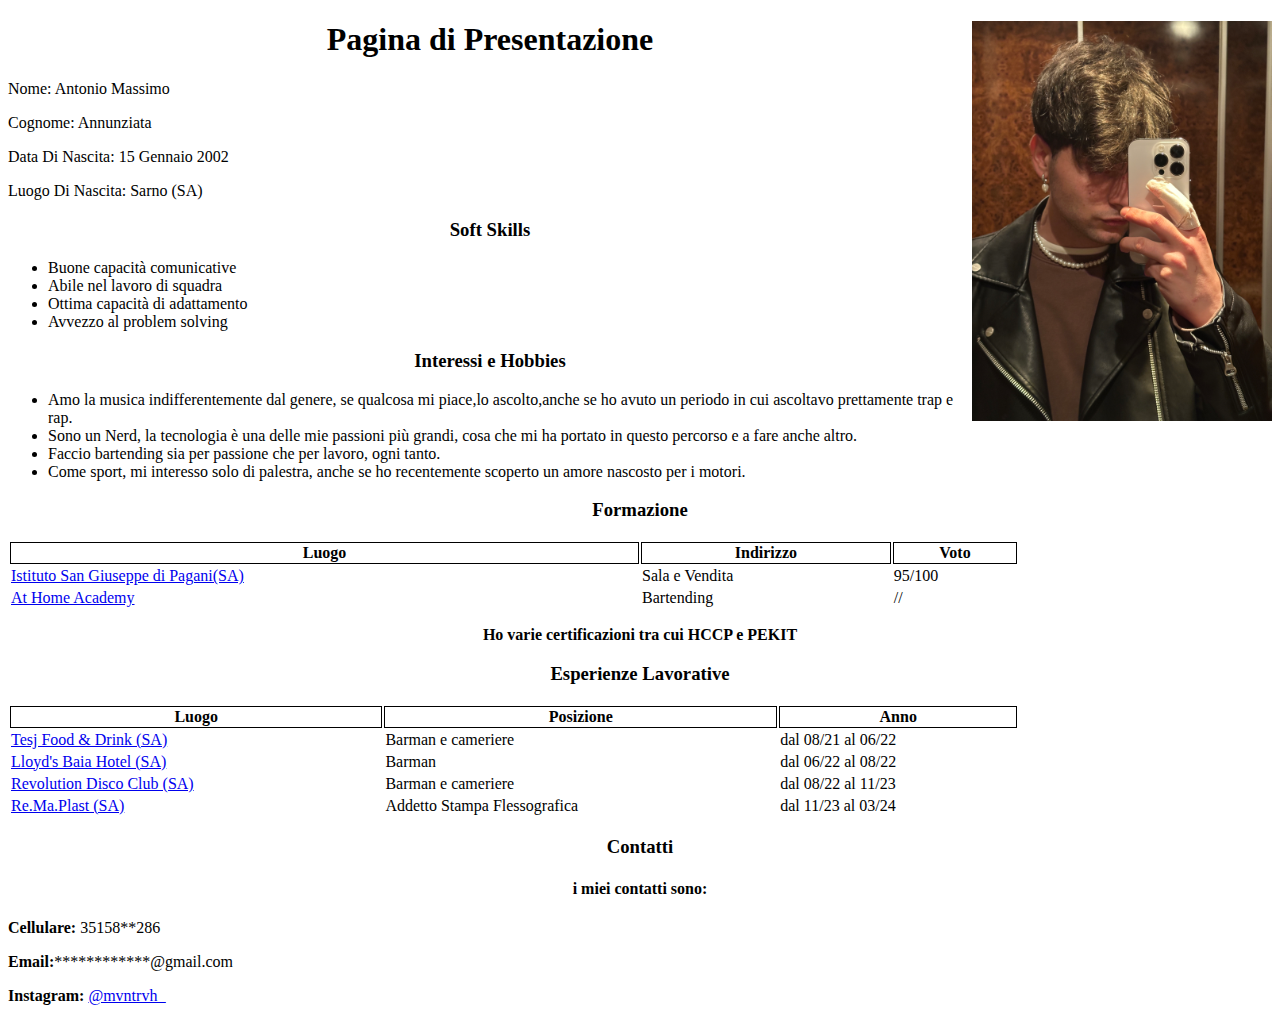
<file: Pre-corso Epicode/Challenge Epicode 1/index.html>
<!DOCTYPE html>
<html lang="en">
<head>
    <meta charset="UTF-8">
    <meta name="viewport" content="width=device-width, initial-scale=1.0">
    <title>Pagina di Presentazione</title>
</head>
<body>
    <div class="Me">
    <img src="IMG/IMG_0528.jpeg"width="300px">
    <style>
        img{
            float: right;
        }
    </style>
</div>
   <h1 style="text-align: center;">Pagina di Presentazione</h1> 
   <p>Nome: Antonio Massimo</p>
   <p>Cognome: Annunziata</p>
   <p>Data Di Nascita: 15 Gennaio 2002</p>
   <p>Luogo Di Nascita: Sarno (SA)</p>
</div>
<div>
    <h3 style="text-align: center;">Soft Skills</h3>
    <ul>
        <li>Buone capacità comunicative</li>
        <li>Abile nel lavoro di squadra</li>
        <li>Ottima capacità di adattamento</li>
        <li>Avvezzo al problem solving</li>
    </ul>
</div>
<div>
<h3 style="text-align: center;">Interessi e Hobbies</h3>
<ul>
    <li>Amo la musica indifferentemente dal genere, se qualcosa mi piace,lo ascolto,anche se ho avuto un periodo in cui ascoltavo prettamente trap e rap.</li>
    <li>Sono un Nerd, la tecnologia è una delle mie passioni più grandi, cosa che mi ha portato in questo percorso e a fare anche altro.</li>
    <li>Faccio bartending sia per passione che per lavoro, ogni tanto.</li>
    <li>Come sport, mi interesso solo di palestra, anche se ho recentemente scoperto un amore nascosto per i motori.</li>
</ul>
</div>
<div>
<h3 style="text-align: center;">Formazione</h3>
<div>
    <table width="80%">
        <tr>
        <th style="border: 1px solid;">Luogo</th> 
        <th style="border: 1px solid;">Indirizzo</th> 
        <th style="border: 1px solid;">Voto</th> 
    </tr>
    <tr>
        <td> <a href="https://www.poloformativolangella.it/istituto-paritario-san-giuseppe/">Istituto San Giuseppe di Pagani(SA)</a></td>
        <td>Sala e Vendita</td>
        <td>95/100</td>
    </tr>
    <tr>
    <td> <a href="http://athomeacademy.it/">At Home Academy</a></td>
    <td>Bartending</td>
    <td>//</td>
    </tr>
    </table>
<p style="text-align: center;"><strong>Ho varie certificazioni tra cui HCCP e PEKIT</strong></p> 
</div>
</div>
    <div>
        <h3 style="text-align: center;">Esperienze Lavorative</h3>
        <table width="80%">
            <tr>
                <th style="border: 1px solid;">Luogo</th>
                <th style="border: 1px solid;">Posizione</th>
                <th style="border: 1px solid;">Anno</th>
            </tr>
            <tr>
                <td><a href="https://restaurantguru.it/Tesj-Cafe-Sarno">Tesj Food & Drink (SA)</a></td>
                <td>Barman e cameriere</td>
                <td>dal 08/21 al 06/22</td>
            </tr>
            <tr style="border: 0.5px solid;">
                <td><a href="https://www.tripadvisor.it/Hotel_Review-g635617-d278270-Reviews-Lloyd_s_Baia_Hotel-Vietri_sul_Mare_Amalfi_Coast_Province_of_Salerno_Campania.html">Lloyd's Baia Hotel (SA)</a> </td>
                <td>Barman</td>
                <td>dal 06/22 al 08/22</td>
            </tr>
            <tr>
                <td><a href="https://www.tripadvisor.it/Restaurant_Review-g1439742-d5541919-Reviews-Revolution_Disco_Club-Pagani_Province_of_Salerno_Campania.html">Revolution Disco Club (SA)</a> </td></td>
                <td>Barman e cameriere</td>
                <td>dal 08/22 al 11/23</td>
            </tr>
            <tr>
                <td> <a href="http://www.remaplast.it/">Re.Ma.Plast (SA)</a></td>
                <td>Addetto Stampa Flessografica</td>
                <td>dal 11/23 al 03/24</td>
            </tr>
        </table>
    </div>
<div>
    <h3 style="text-align: center;">Contatti</h3>
    <h4 style="text-align: center;">i miei contatti sono:</h4>
       <p><strong>Cellulare:</strong>
         35158**286</p>
        <p> <strong>Email:</strong>************@gmail.com </p>
        <p><strong>Instagram:</strong> <a href="https://www.instagram.com/mvntrvh_/">@mvntrvh_</a></p>
</div>
</body>
</html>
</file>
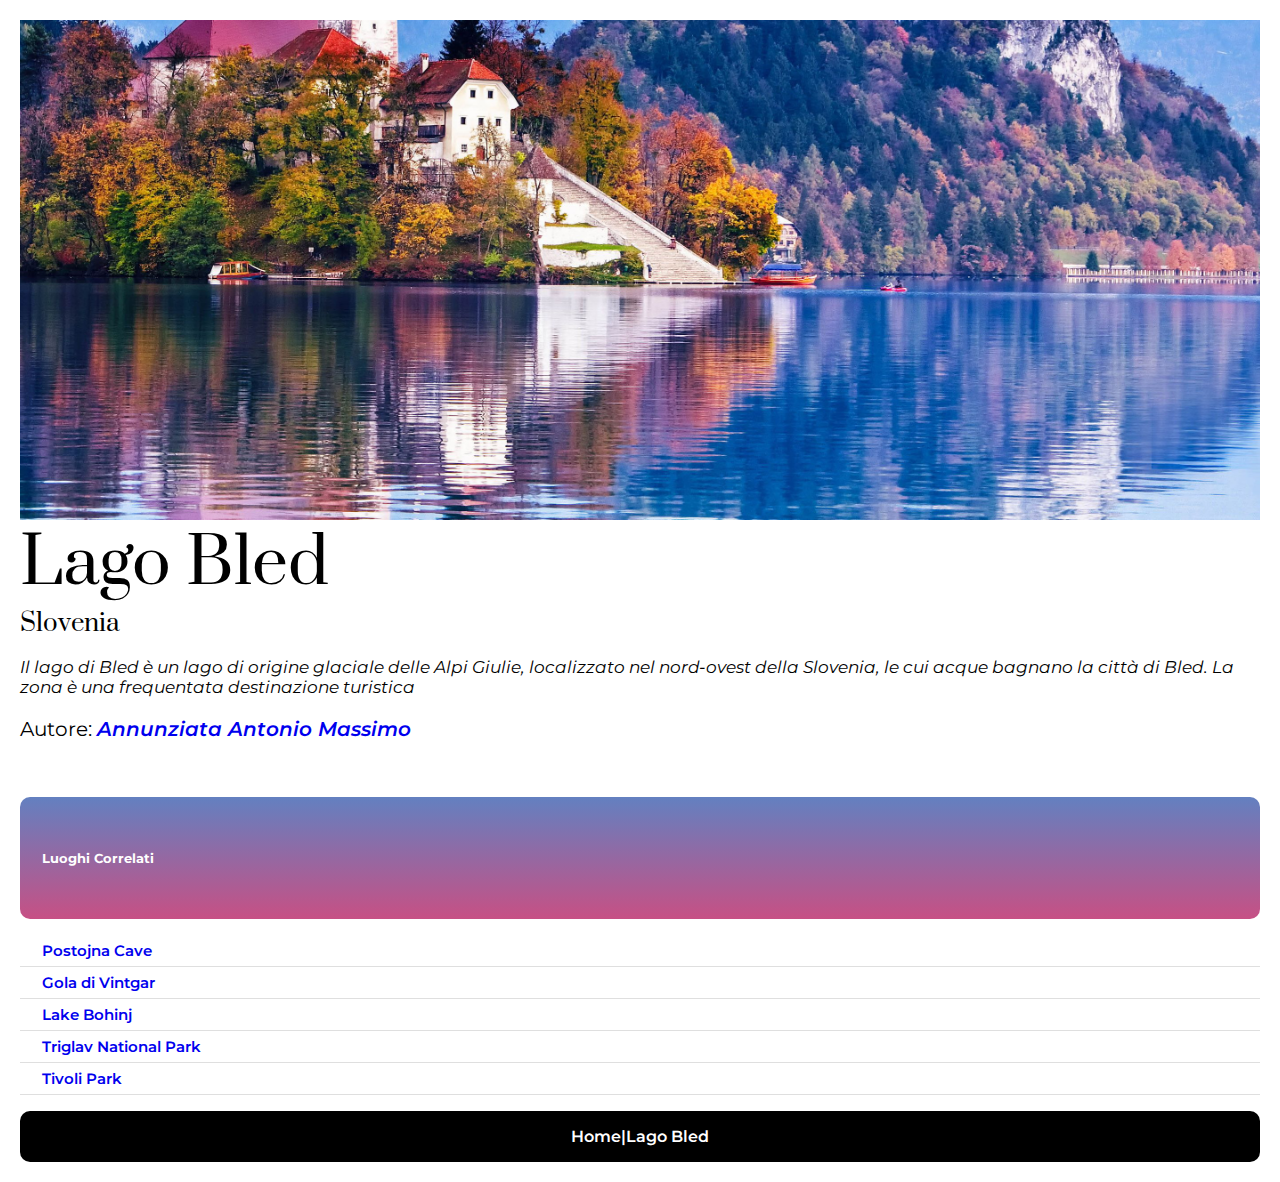
<file: Pre-corso Epicode/CSS Basics/index.html>
<!DOCTYPE html>
<html lang="en">
<head>
    <meta charset="UTF-8">
    <meta name="viewport" content="width=device-width, initial-scale=1.0">
    <title>Lago Bled|Home</title>
    <link rel="stylesheet" href="style.css">
<style>
    .image-container{
    background-image:url(IMG/Lake-bled.jpg);
    height: 500px;
    background-size: cover;
    background-position: center;
    position: relative;
}
.Luoghi{
padding: 22px;
margin-bottom: 0px;
margin-top: 56px;
color: white;
border-radius: 10px;
background: linear-gradient(#6380C0,#C75084 )
}
ul{
    list-style: none;
    padding: 0;
    color:black;
}
a:visited{
    color:#6380C0;
}
</style>

</head>

<body>
<div class="main-section">
        <div class="image-container">

        </div>
<div class="titolo-foto">
    <h1 id="Titolo">Lago Bled</h1>
</div>
<div>
    <h3 class="sottotitolo-foto">Slovenia</h3>
    <p class="desc">Il lago di Bled è un lago di origine glaciale delle Alpi Giulie, localizzato nel nord-ovest della Slovenia, le cui acque bagnano la città di Bled. La zona è una frequentata destinazione turistica</p>
    <p class="Author">Autore: <a class="Link-Autore" href="Pagina Autore.html">Annunziata Antonio Massimo</a></p>
</div>
<div class="Luoghi">
    <h6>Luoghi Correlati</h6>
</div>
<div>
    <ul>
        <li><a href="Postojna Cave.html">Postojna Cave</a></li>
        <li><a href="Gola-di-Vintgar.html">Gola di Vintgar</a></li>
        <li><a href="Lake Bohinj.html">Lake Bohinj</a></li>
        <li><a href="Triglav.html">Triglav National Park</a></li>
        <li><a href="Tivoli Park.html">Tivoli Park</a></li>
    </ul>
</div>
<footer class="Home">
<a style="color: white;" href="index.html">Home|Lago Bled</a>
</footer>
</body>
</file>
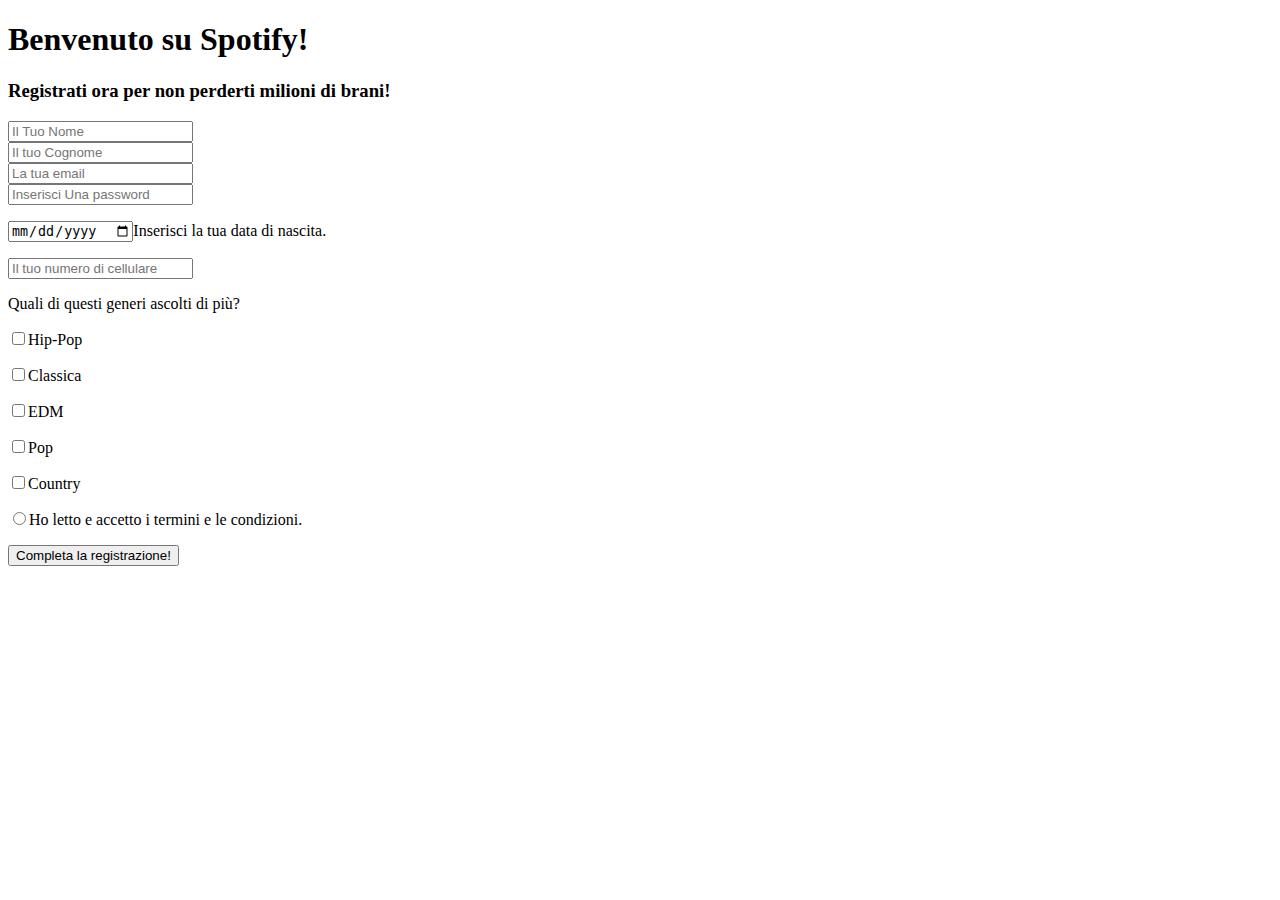
<file: Pre-corso Epicode/Registration Form/index.html>
<!DOCTYPE html>
<html lang="en">
<head>
    <meta charset="UTF-8">
    <meta name="viewport" content="width=h1, initial-scale=1.0">
    <title>Registrati Su Spotify</title>
</head>
<body>
    <div>
        <h1>Benvenuto su Spotify!</h1>
        <h3>Registrati ora per non perderti milioni di brani!</h3>
    </div>
    <form onsubmit="alert ('Registrazione avvenuta con successo')">
   <div>
        <input type="text" placeholder="Il Tuo Nome">
    </div>
    <div>
        <input type="text" placeholder="Il tuo Cognome">
    </div>
   <div>
     <input type="email" placeholder="La tua email">
</div>
   <div>
    <input type="password" placeholder="Inserisci Una password">
</div>
    <div>
      <p><input type="date" placeholder="La tua data di nascita">Inserisci la tua data di nascita.</p> 
    </div>
    <div>
    <input type="number" placeholder="Il tuo numero di cellulare">
</div>
    <p>Quali di questi generi ascolti di più?</p>
    <div>
       <p><input type="checkbox">Hip-Pop</p>
    </div>
    <div>
        <p><input type="checkbox" placeholder="Classica">Classica</p>
    </div>
    <div>
        <p><input type="checkbox"placeholder="EDM">EDM</p>
    </div>
    <div>
       <p> <input type="checkbox" placeholder="Pop">Pop</p>
    </div>
    <div>
       <p><input type="checkbox" placeholder="Country">Country</p> 
    </div>
    <div>
       <p> <input type="radio">Ho letto e accetto i termini e le condizioni.</p>
    </div>
    <button type="submit">Completa la registrazione!</button>
    </form>
</body>
</html>
</file>
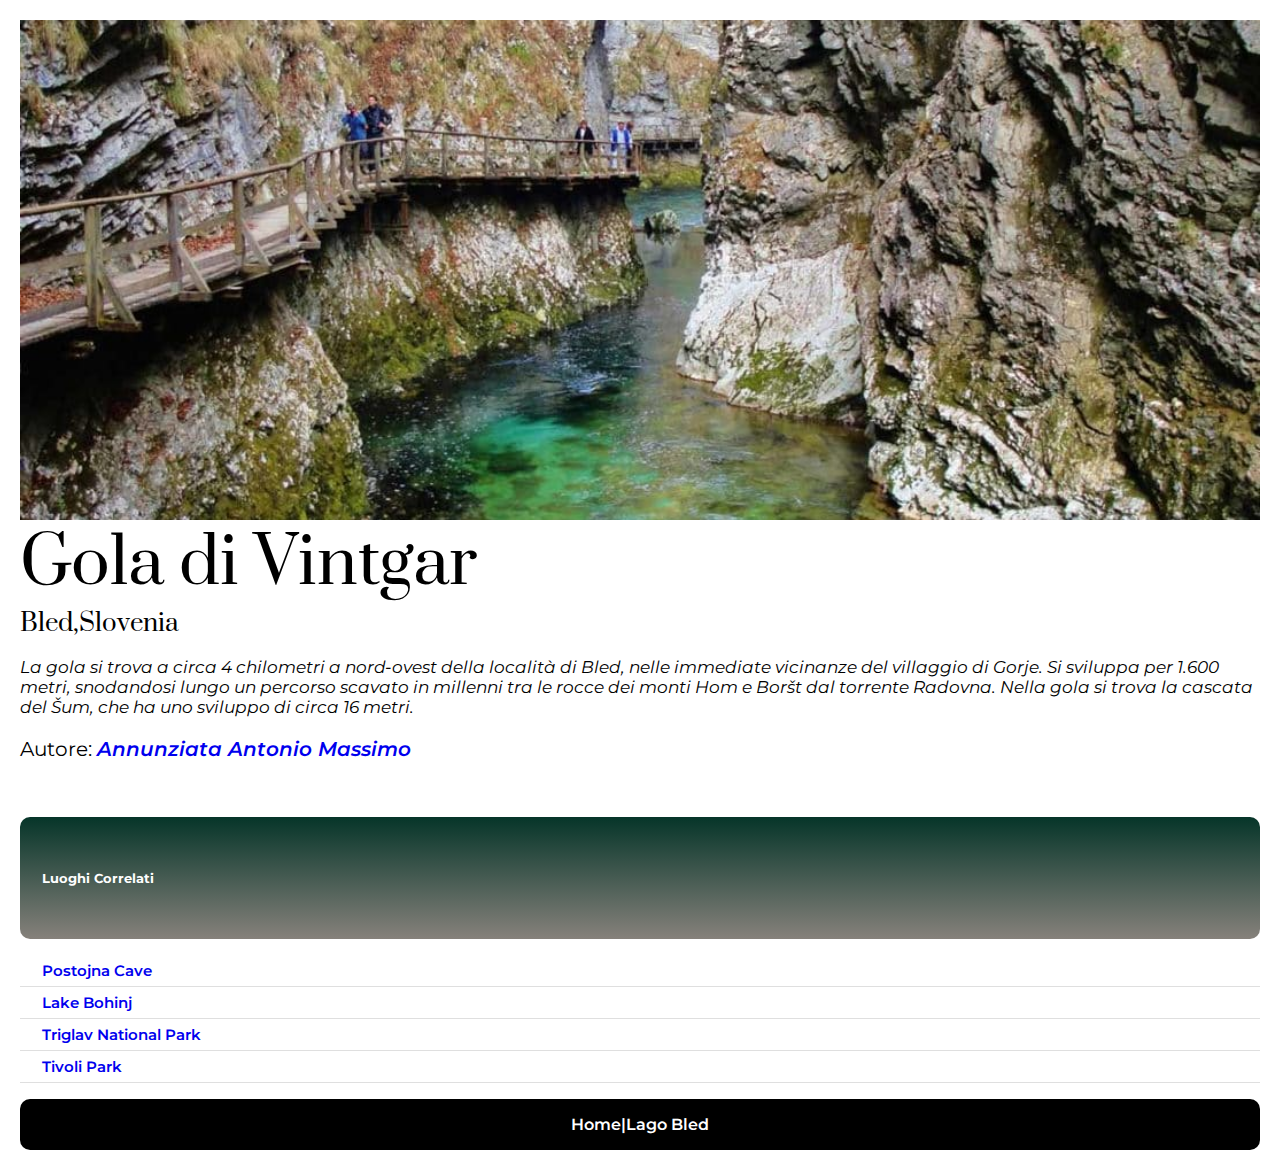
<file: Pre-corso Epicode/CSS Basics/Gola-di-Vintgar.html>
<!DOCTYPE html>
<html lang="en">
<head>
    <meta charset="UTF-8">
    <meta name="viewport" content="width=device-width, initial-scale=1.0">
    <title>Gola di Vintgar</title>
    <link rel="stylesheet" href="style.css">
<style>
    .image-container{
    background-image:url(IMG/Vintgar.jpeg);
    height: 500px;
    background-size: cover;
    background-position: center;
    position: relative;
}
.Luoghi{
padding: 22px;
margin-bottom: 0px;
margin-top: 56px;
color: white;
border-radius: 10px;
background: linear-gradient(#063529,#86817B )
}
ul{
    list-style: none;
    padding: 0;
    color:black;
}
a:visited{
    color:#063529;
}
</style>

</head>

<body>
<div class="main-section">
        <div class="image-container">

        </div>
<div class="titolo-foto">
    <h1 id="Titolo">Gola di Vintgar</h1>
</div>
<div>
    <h3 class="sottotitolo-foto">Bled,Slovenia</h3>
    <p class="desc">La gola si trova a circa 4 chilometri a nord-ovest della località di Bled, nelle immediate vicinanze del villaggio di Gorje. Si sviluppa per 1.600 metri, snodandosi lungo un percorso scavato in millenni tra le rocce dei monti Hom e Boršt dal torrente Radovna. Nella gola si trova la cascata del Šum, che ha uno sviluppo di circa 16 metri.</p>
    <p class="Author">Autore: <a class="Link-Autore" href="Pagina Autore.html">Annunziata Antonio Massimo</a></p>
</div>
<div class="Luoghi">
    <h6>Luoghi Correlati</h6>
</div>
<div>
    <ul>
        <li><a href="Postojna Cave.html">Postojna Cave</a></li>
        <li><a href="Lake Bohinj.html">Lake Bohinj</a></li>
        <li><a href="Triglav.html">Triglav National Park</a></li>
        <li><a href="Tivoli Park.html">Tivoli Park</a></li>
    </ul>
</div>
<footer class="Home">
<a style="color: white;" href="index.html">Home|Lago Bled</a>
</footer>
</body>
</file>
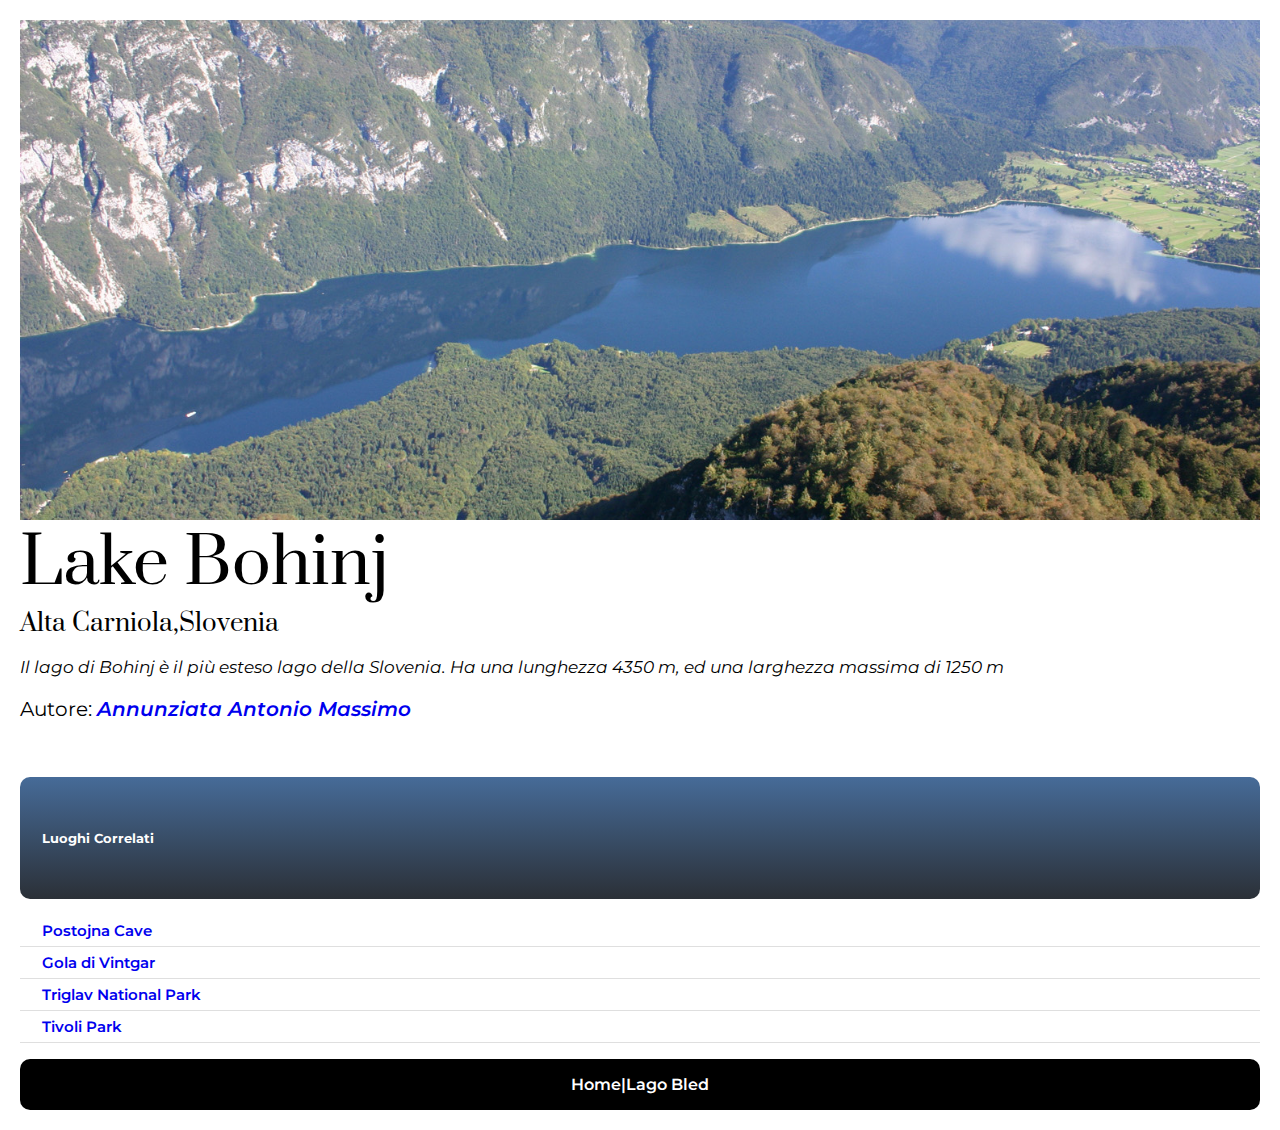
<file: Pre-corso Epicode/CSS Basics/Lake Bohinj.html>
<!DOCTYPE html>
<html lang="en">
<head>
    <meta charset="UTF-8">
    <meta name="viewport" content="width=device-width, initial-scale=1.0">
    <title>Lake Bohinj</title>
    <link rel="stylesheet" href="style.css">
<style>
    .image-container{
    background-image:url(IMG/Lago-Bohinj.jpg);
    height: 500px;
    background-size: cover;
    background-position: center;
    position: relative;
}
.Luoghi{
padding: 22px;
margin-bottom: 0px;
margin-top: 56px;
color: white;
border-radius: 10px;
background: linear-gradient(#466B98,#2B3037 )
}
ul{
    list-style: none;
    padding: 0;
    color:black;
}
a:visited{
    color:#466B98;
}
</style>

</head>

<body>
<div class="main-section">
        <div class="image-container">

        </div>
<div class="titolo-foto">
    <h1 id="Titolo">Lake Bohinj</h1>
</div>
<div>
    <h3 class="sottotitolo-foto">Alta Carniola,Slovenia</h3>
    <p class="desc">Il lago di Bohinj è il più esteso lago della Slovenia. Ha una lunghezza 4350 m, ed una larghezza massima di 1250 m</p>
    <p class="Author">Autore: <a class="Link-Autore" href="Pagina Autore.html">Annunziata Antonio Massimo</a></p>
</div>
<div class="Luoghi">
    <h6>Luoghi Correlati</h6>
</div>
<div>
    <ul>
        <li><a href="Postojna Cave.html">Postojna Cave</a></li>
        <li><a href="Gola-di-Vintgar.html">Gola di Vintgar</a></li>
        <li><a href="Triglav.html">Triglav National Park</a></li>
        <li><a href="Tivoli Park.html">Tivoli Park</a></li>
    </ul>
</div>
<footer class="Home">
<a style="color: white;" href="index.html">Home|Lago Bled</a>
</footer>
</body>
</file>
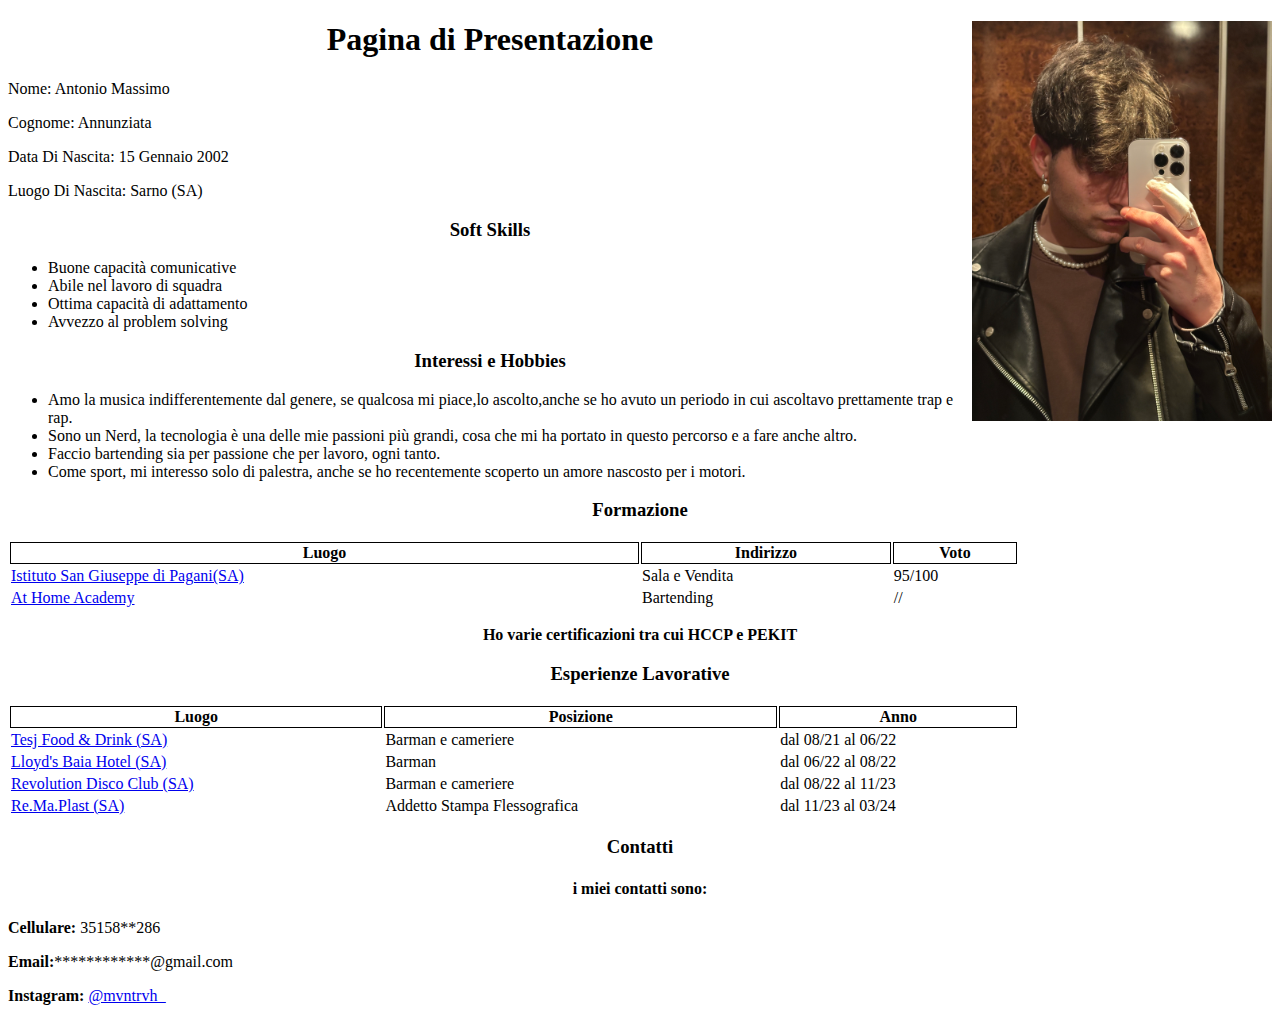
<file: Pre-corso Epicode/CSS Basics/Pagina Autore.html>
<!DOCTYPE html>
<html lang="en">
<head>
    <meta charset="UTF-8">
    <meta name="viewport" content="width=device-width, initial-scale=1.0">
    <title>Pagina di Presentazione</title>
</head>
<body>
    <div class="Me">
    <img src="IMG/IMG_0528.jpeg"width="300px">
    <style>
        img{
            float:inline-end;
        }
    </style>
</div>
   <h1 style="text-align: center;">Pagina di Presentazione</h1> 
   <p>Nome: Antonio Massimo</p>
   <p>Cognome: Annunziata</p>
   <p>Data Di Nascita: 15 Gennaio 2002</p>
   <p>Luogo Di Nascita: Sarno (SA)</p>
</div>
<div>
    <h3 style="text-align: center;">Soft Skills</h3>
    <ul>
        <li>Buone capacità comunicative</li>
        <li>Abile nel lavoro di squadra</li>
        <li>Ottima capacità di adattamento</li>
        <li>Avvezzo al problem solving</li>
    </ul>
</div>
<div>
<h3 style="text-align: center;">Interessi e Hobbies</h3>
<ul>
    <li>Amo la musica indifferentemente dal genere, se qualcosa mi piace,lo ascolto,anche se ho avuto un periodo in cui ascoltavo prettamente trap e rap.</li>
    <li>Sono un Nerd, la tecnologia è una delle mie passioni più grandi, cosa che mi ha portato in questo percorso e a fare anche altro.</li>
    <li>Faccio bartending sia per passione che per lavoro, ogni tanto.</li>
    <li>Come sport, mi interesso solo di palestra, anche se ho recentemente scoperto un amore nascosto per i motori.</li>
</ul>
</div>
<div>
<h3 style="text-align: center;">Formazione</h3>
<div>
    <table width="80%">
        <tr>
        <th style="border: 1px solid;">Luogo</th> 
        <th style="border: 1px solid;">Indirizzo</th> 
        <th style="border: 1px solid;">Voto</th> 
    </tr>
    <tr>
        <td> <a href="https://www.poloformativolangella.it/istituto-paritario-san-giuseppe/">Istituto San Giuseppe di Pagani(SA)</a></td>
        <td>Sala e Vendita</td>
        <td>95/100</td>
    </tr>
    <tr>
    <td> <a href="http://athomeacademy.it/">At Home Academy</a></td>
    <td>Bartending</td>
    <td>//</td>
    </tr>
    </table>
<p style="text-align: center;"><strong>Ho varie certificazioni tra cui HCCP e PEKIT</strong></p> 
</div>
</div>
    <div>
        <h3 style="text-align: center;">Esperienze Lavorative</h3>
        <table width="80%">
            <tr>
                <th style="border: 1px solid;">Luogo</th>
                <th style="border: 1px solid;">Posizione</th>
                <th style="border: 1px solid;">Anno</th>
            </tr>
            <tr>
                <td><a href="https://restaurantguru.it/Tesj-Cafe-Sarno">Tesj Food & Drink (SA)</a></td>
                <td>Barman e cameriere</td>
                <td>dal 08/21 al 06/22</td>
            </tr>
            <tr style="border: 0.5px solid;">
                <td><a href="https://www.tripadvisor.it/Hotel_Review-g635617-d278270-Reviews-Lloyd_s_Baia_Hotel-Vietri_sul_Mare_Amalfi_Coast_Province_of_Salerno_Campania.html">Lloyd's Baia Hotel (SA)</a> </td>
                <td>Barman</td>
                <td>dal 06/22 al 08/22</td>
            </tr>
            <tr>
                <td><a href="https://www.tripadvisor.it/Restaurant_Review-g1439742-d5541919-Reviews-Revolution_Disco_Club-Pagani_Province_of_Salerno_Campania.html">Revolution Disco Club (SA)</a> </td></td>
                <td>Barman e cameriere</td>
                <td>dal 08/22 al 11/23</td>
            </tr>
            <tr>
                <td> <a href="http://www.remaplast.it/">Re.Ma.Plast (SA)</a></td>
                <td>Addetto Stampa Flessografica</td>
                <td>dal 11/23 al 03/24</td>
            </tr>
        </table>
    </div>
<div>
    <h3 style="text-align: center;">Contatti</h3>
    <h4 style="text-align: center;">i miei contatti sono:</h4>
       <p><strong>Cellulare:</strong>
         35158**286</p>
        <p> <strong>Email:</strong>************@gmail.com </p>
        <p><strong>Instagram:</strong> <a href="https://www.instagram.com/mvntrvh_/">@mvntrvh_</a></p>
</div>
</body>
</html>
</file>
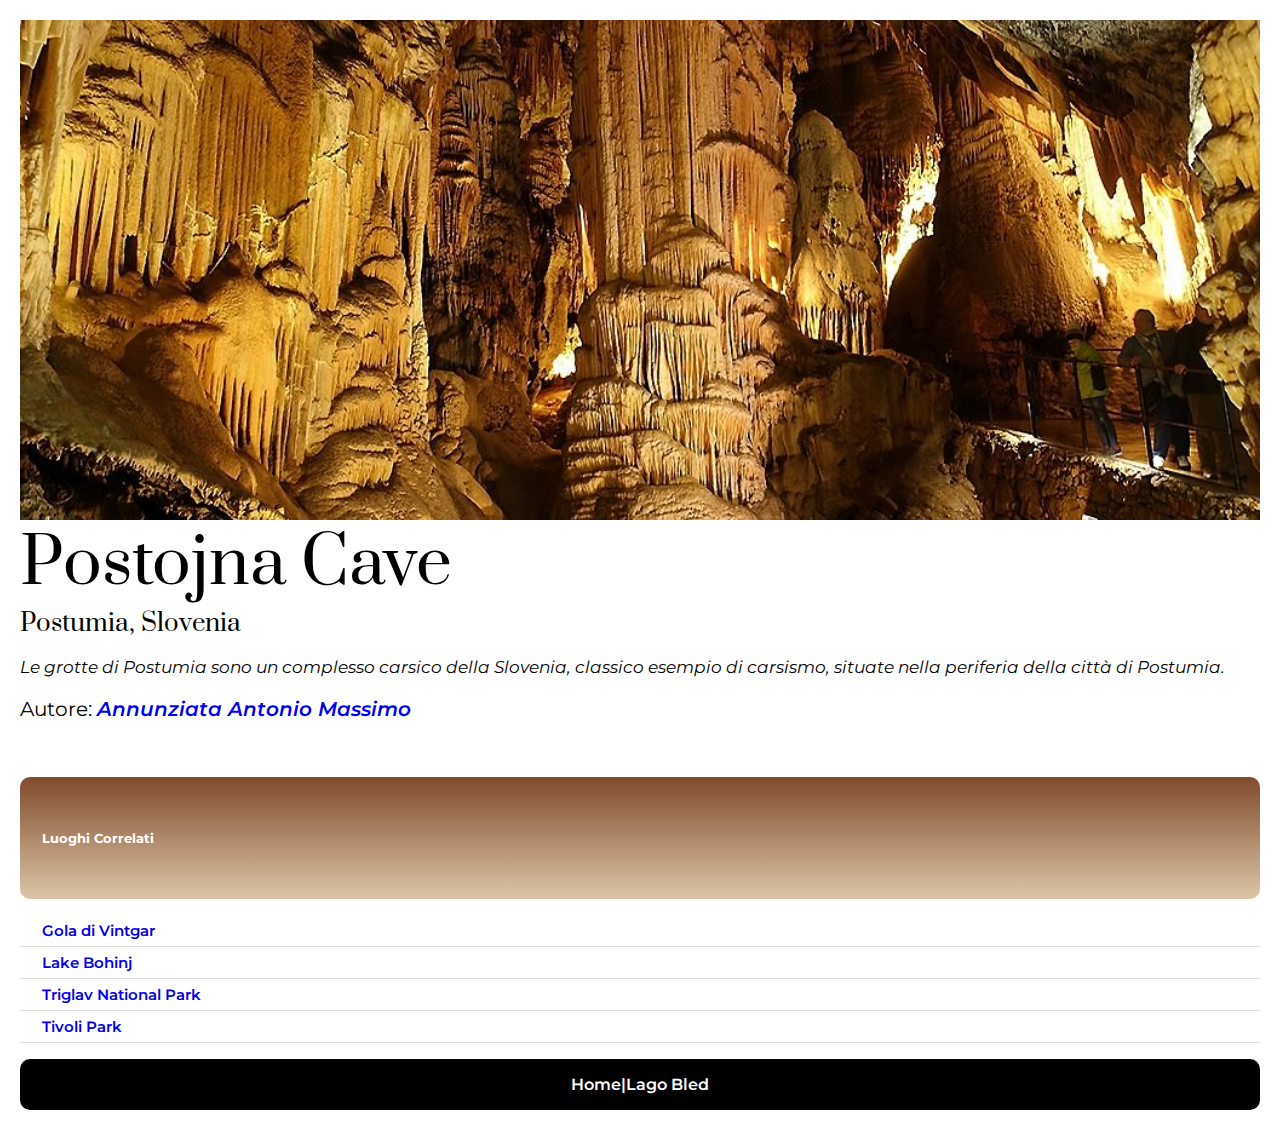
<file: Pre-corso Epicode/CSS Basics/Postojna Cave.html>
<!DOCTYPE html>
<html lang="en">
<head>
    <meta charset="UTF-8">
    <meta name="viewport" content="width=device-width, initial-scale=1.0">
    <title>Postojna Cave</title>
    <link rel="stylesheet" href="style.css">
<style>
    .image-container{
    background-image:url(IMG/postojna-caves.jpg);
    height: 500px;
    background-size: cover;
    background-position: center;
    position: relative;
}
.Luoghi{
padding: 22px;
margin-bottom: 0px;
margin-top: 56px;
color: white;
border-radius: 10px;
background: linear-gradient(#804B2C,#DCC6A7 )
}
ul{
    list-style: none;
    padding: 0;
    color:black;
}
a:visited{
    color:#804B2C;
}
</style>

</head>

<body>
<div class="main-section">
        <div class="image-container">

        </div>
<div class="titolo-foto">
    <h1 id="Titolo">Postojna Cave</h1>
</div>
<div>
    <h3 class="sottotitolo-foto">Postumia, Slovenia</h3>
    <p class="desc">Le grotte di Postumia sono un complesso carsico della Slovenia, classico esempio di carsismo, situate nella periferia della città di Postumia.</p>
    <p class="Author">Autore: <a class="Link-Autore" href="Pagina Autore.html">Annunziata Antonio Massimo</a></p>

</div>
<div class="Luoghi">
    <h6>Luoghi Correlati</h6>
</div>
<div>
    <ul>
        <li><a href="Gola-di-Vintgar.html">Gola di Vintgar</a></li>
        <li><a href="Lake Bohinj.html">Lake Bohinj</a></li>
        <li><a href="Triglav.html">Triglav National Park</a></li>
        <li><a href="Tivoli Park.html">Tivoli Park</a></li>
    </ul>
</div>
<footer class="Home">
<a style="color: white;" href="index.html">Home|Lago Bled</a>
</footer>
</body>
</file>
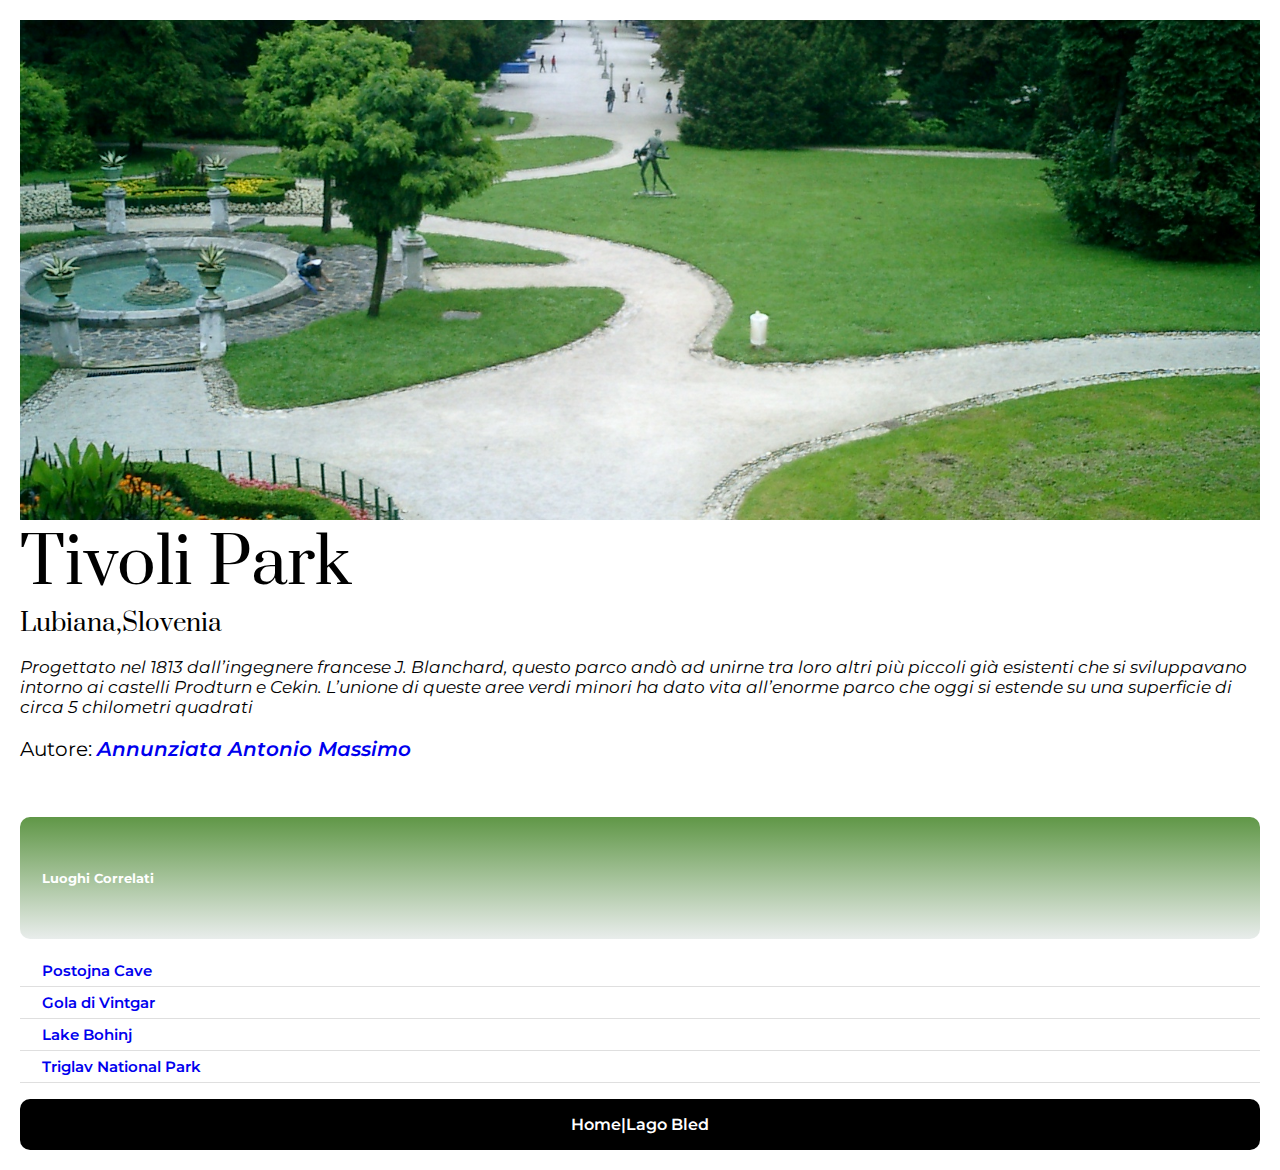
<file: Pre-corso Epicode/CSS Basics/Tivoli Park.html>
<!DOCTYPE html>
<html lang="en">
<head>
    <meta charset="UTF-8">
    <meta name="viewport" content="width=device-width, initial-scale=1.0">
    <title>Tivoli Park</title>
    <link rel="stylesheet" href="style.css">
<style>
    .image-container{
    background-image:url(IMG/tivoli-park.jpg);
    height: 500px;
    background-size: cover;
    background-position: center;
    position: relative;
}
.Luoghi{
padding: 22px;
margin-bottom: 0px;
margin-top: 56px;
color: white;
border-radius: 10px;
background: linear-gradient(#609747,#E9EDEC )
}
ul{
    list-style: none;
    padding: 0;
    color:black;
}
a:visited{
    color:#609747;
}
</style>

</head>

<body>
<div class="main-section">
        <div class="image-container">

        </div>
<div class="titolo-foto">
    <h1 id="Titolo">Tivoli Park</h1>
</div>
<div>
    <h3 class="sottotitolo-foto">Lubiana,Slovenia</h3>
    <p class="desc">Progettato nel 1813 dall’ingegnere francese J. Blanchard, questo parco andò ad unirne tra loro altri più piccoli già esistenti che si sviluppavano intorno ai castelli Prodturn e Cekin. L’unione di queste aree verdi minori ha dato vita all’enorme parco che oggi si estende su una superficie di circa 5 chilometri quadrati</p>
    <p class="Author">Autore: <a class="Link-Autore" href="Pagina Autore.html">Annunziata Antonio Massimo</a></p>

</div>
<div class="Luoghi">
    <h6>Luoghi Correlati</h6>
</div>
<div>
    <ul>
        <li><a href="Postojna Cave.html">Postojna Cave</a></li>
        <li><a href="Gola-di-Vintgar.html">Gola di Vintgar</a></li>
        <li><a href="Lake Bohinj.html">Lake Bohinj</a></li>
        <li><a href="Triglav.html">Triglav National Park</a></li>
    </ul>
</div>
<footer class="Home">
<a style="color: white;" href="index.html">Home|Lago Bled</a>
</footer>
</body>
</file>
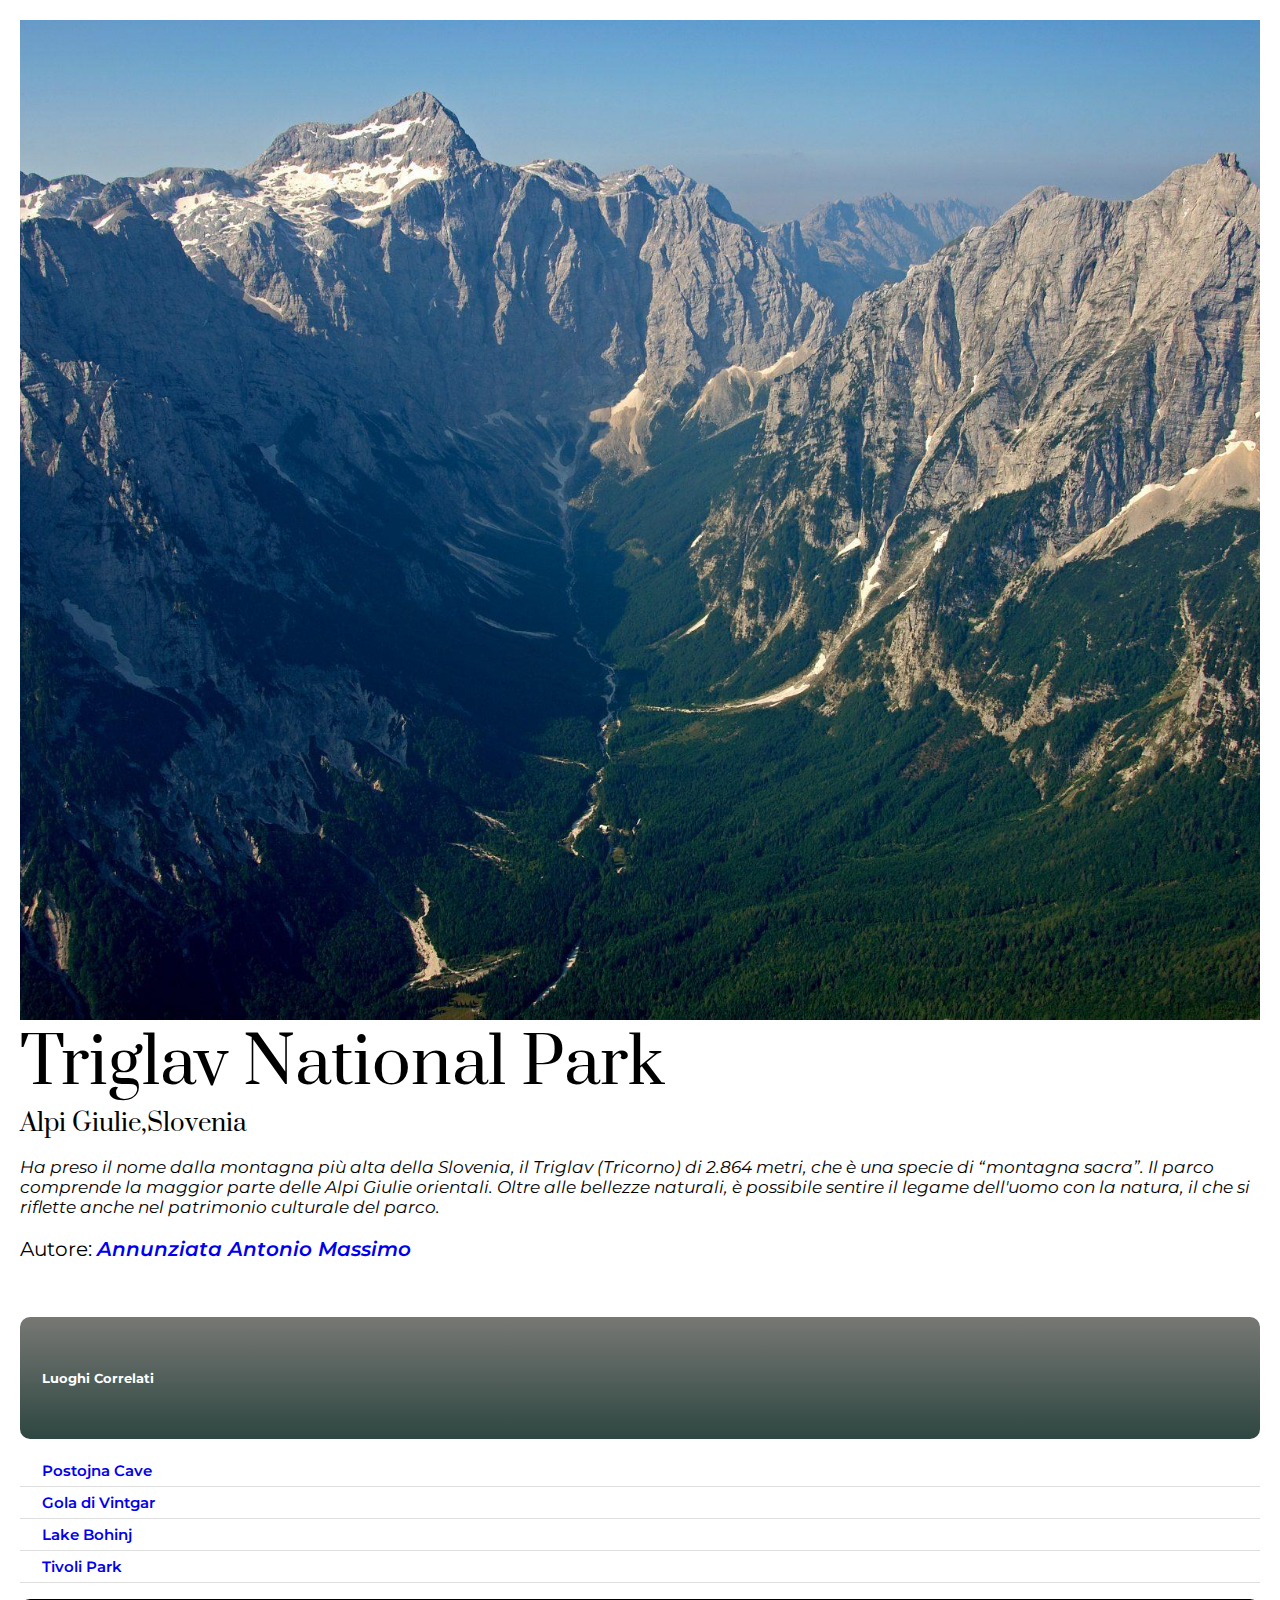
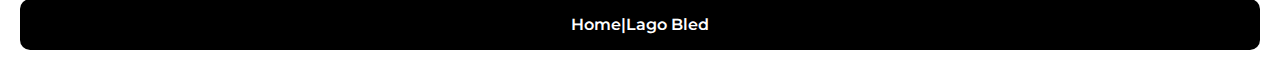
<file: Pre-corso Epicode/CSS Basics/Triglav.html>
<!DOCTYPE html>
<html lang="en">
<head>
    <meta charset="UTF-8">
    <meta name="viewport" content="width=device-width, initial-scale=1.0">
    <title>Triglav National Park</title>
    <link rel="stylesheet" href="style.css">
<style>
    .image-container{
    background-image:url(IMG/triglav.jpg);
    height: 1000px;
    background-size: cover;
    background-position: center;
    position: relative;
}
.Luoghi{
padding: 22px;
margin-bottom: 0px;
margin-top: 56px;
color: white;
border-radius: 10px;
background: linear-gradient(#777874,#2E4641)
}
ul{
    list-style: none;
    padding: 0;
    color:black;
}
a:visited{
    color:#777874;
}
</style>

</head>

<body>
<div class="main-section">
        <div class="image-container">

        </div>
<div class="titolo-foto">
    <h1 id="Titolo">Triglav National Park</h1>
</div>
<div>
    <h3 class="sottotitolo-foto">Alpi Giulie,Slovenia</h3>
    <p class="desc">Ha preso il nome dalla montagna più alta della Slovenia, il Triglav (Tricorno) di 2.864 metri, che è una specie di “montagna sacra”. Il parco comprende la maggior parte delle Alpi Giulie orientali. Oltre alle bellezze naturali, è possibile sentire il legame dell'uomo con la natura, il che si riflette anche nel patrimonio culturale del parco.</p>
    <p class="Author">Autore: <a class="Link-Autore" href="Pagina Autore.html">Annunziata Antonio Massimo</a></p>

</div>
<div class="Luoghi">
    <h6>Luoghi Correlati</h6>
</div>
<div>
    <ul>
        <li><a href="Postojna Cave.html">Postojna Cave</a></li>
        <li><a href="Gola-di-Vintgar.html">Gola di Vintgar</a></li>
        <li><a href="Lake Bohinj.html">Lake Bohinj</a></li>
        <li><a href="Tivoli Park.html">Tivoli Park</a></li>
    </ul>
</div>
<footer class="Home">
<a style="color: white;" href="index.html">Home|Lago Bled</a>
</footer>
</body>
</file>
<file: Pre-corso Epicode/CSS Basics/style.css>
@import url('https://fonts.googleapis.com/css2?family=Montserrat:ital,wght@1,100..900&family=Prata&display=swap');
@import url('https://fonts.googleapis.com/css2?family=Prata&display=swap');

body{
    font-family: 'Montserrat', 'italic';
    margin: 0%;
}


.main-section{
    padding: 20px;
}
h1{
    font-family: prata, serif;
    font-size: 64px;
    font-weight: 400;
    margin-top: 0%;
    margin-bottom: 0;
}
.sottotitolo-foto{
    font-family: 'prata';
    font-size: 24px;
    font-weight: 400;
    margin-bottom: 0%;
    margin-top: 0;
}
.Link-Autore{
    font-weight: 600;
    font-style:oblique ;
    text-decoration: none;
}
li{
    padding-top: 6px;
    padding-bottom: 6px;
    padding-left: 22px;
    border-bottom:1px solid #dfdfdf;
    text-decoration:none;
    font-size: 15px;
}
.Home{
background-color: black;
text-align: center;
padding: 16px;
border-radius: 10px;
}
.Author{
    font-size: 20px;
}
a{
    text-decoration: none;
    font-weight: 600;
}
.desc{
    font-size: 17px;
    font-style: oblique;   
}
.Luoghi{
    font-size: 20px;
}
</file>
